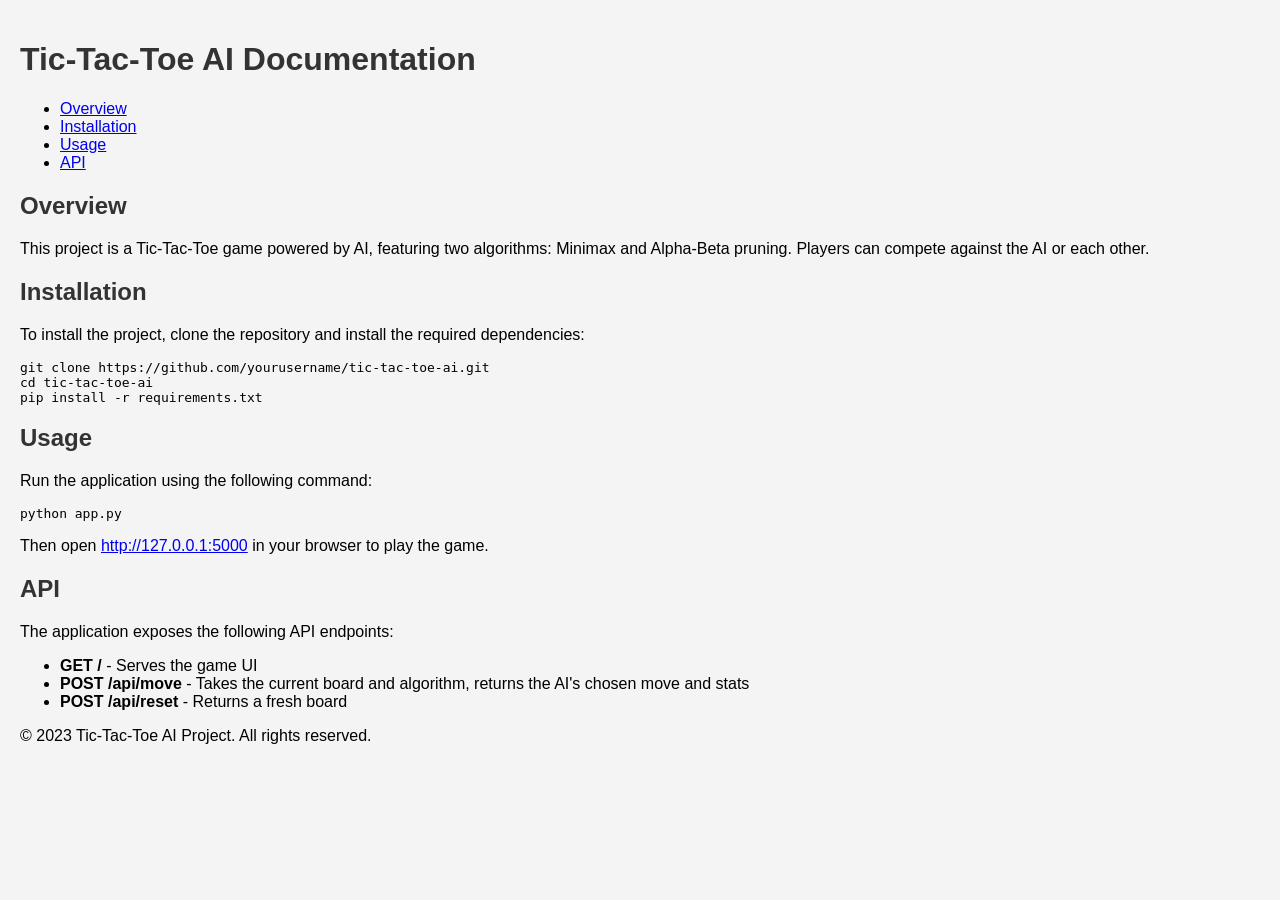
<file: tic-tac-toe-ai/docs/index.html>
<!DOCTYPE html>
<html lang="en">
<head>
    <meta charset="UTF-8">
    <meta name="viewport" content="width=device-width, initial-scale=1.0">
    <title>Tic-Tac-Toe AI Documentation</title>
    <link rel="stylesheet" href="assets/css/styles.css">
</head>
<body>
    <header>
        <h1>Tic-Tac-Toe AI Documentation</h1>
        <nav>
            <ul>
                <li><a href="#overview">Overview</a></li>
                <li><a href="#installation">Installation</a></li>
                <li><a href="#usage">Usage</a></li>
                <li><a href="#api">API</a></li>
            </ul>
        </nav>
    </header>
    <main>
        <section id="overview">
            <h2>Overview</h2>
            <p>This project is a Tic-Tac-Toe game powered by AI, featuring two algorithms: Minimax and Alpha-Beta pruning. Players can compete against the AI or each other.</p>
        </section>
        <section id="installation">
            <h2>Installation</h2>
            <p>To install the project, clone the repository and install the required dependencies:</p>
            <pre><code>git clone https://github.com/yourusername/tic-tac-toe-ai.git
cd tic-tac-toe-ai
pip install -r requirements.txt</code></pre>
        </section>
        <section id="usage">
            <h2>Usage</h2>
            <p>Run the application using the following command:</p>
            <pre><code>python app.py</code></pre>
            <p>Then open <a href="http://127.0.0.1:5000">http://127.0.0.1:5000</a> in your browser to play the game.</p>
        </section>
        <section id="api">
            <h2>API</h2>
            <p>The application exposes the following API endpoints:</p>
            <ul>
                <li><strong>GET /</strong> - Serves the game UI</li>
                <li><strong>POST /api/move</strong> - Takes the current board and algorithm, returns the AI's chosen move and stats</li>
                <li><strong>POST /api/reset</strong> - Returns a fresh board</li>
            </ul>
        </section>
    </main>
    <footer>
        <p>&copy; 2023 Tic-Tac-Toe AI Project. All rights reserved.</p>
    </footer>
    <script src="assets/js/app.js"></script>
</body>
</html>
</file>
<file: tic-tac-toe-ai/docs/assets/css/styles.css>
body {
    font-family: Arial, sans-serif;
    background-color: #f4f4f4;
    margin: 0;
    padding: 20px;
}

h1, h2, h3 {
    color: #333;
}

.container {
    max-width: 800px;
    margin: auto;
    background: #fff;
    padding: 20px;
    border-radius: 8px;
    box-shadow: 0 2px 10px rgba(0, 0, 0, 0.1);
}

button {
    background-color: #28a745;
    color: white;
    border: none;
    padding: 10px 15px;
    border-radius: 5px;
    cursor: pointer;
    font-size: 16px;
}

button:hover {
    background-color: #218838;
}

.table {
    display: grid;
    grid-template-columns: repeat(3, 1fr);
    gap: 5px;
}

.cell {
    width: 60px;
    height: 60px;
    background-color: #e9ecef;
    display: flex;
    align-items: center;
    justify-content: center;
    font-size: 24px;
    border: 1px solid #ccc;
    cursor: pointer;
}

.cell:hover {
    background-color: #d3d3d3;
}

.winner {
    color: #dc3545;
    font-weight: bold;
}
</file>
